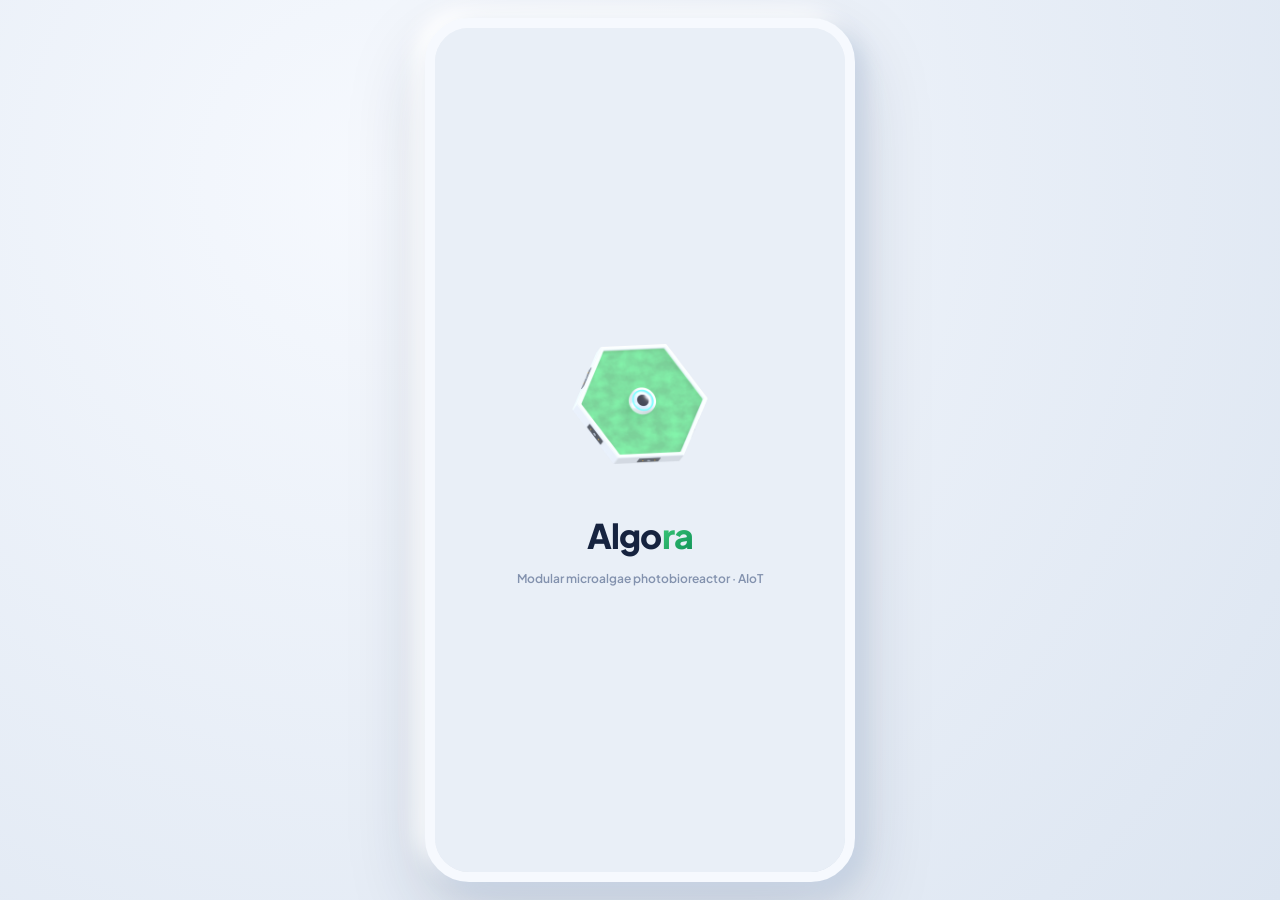
<file: app/index.html>
<!doctype html>
<html lang="id">
<head>
<meta charset="utf-8">
<meta name="viewport" content="width=device-width,initial-scale=1,viewport-fit=cover">
<meta name="theme-color" content="#E9EFF7">
<title>Algora</title>
<meta name="description" content="Algora — modular hexagon microalgae photobioreactor lamp with a self-maintaining AIoT system.">
<link rel="manifest" href="manifest.json">
<link rel="icon" href="assets/img/module.png">
<link rel="preconnect" href="https://fonts.googleapis.com">
<link href="https://fonts.googleapis.com/css2?family=Plus+Jakarta+Sans:wght@500;600;700;800&display=swap" rel="stylesheet">
<link rel="stylesheet" href="css/style.css">
</head>
<body>
<div class="phone" id="phone">

  <!-- splash -->
  <div class="splash" id="splash">
    <img src="assets/img/module.png" alt="">
    <h1><span>Algo</span><span class="alg">ra</span></h1>
    <p class="muted" data-t="tagline"></p>
  </div>

  <div class="toast" id="toast"><img src="assets/img/ic_leaf.png" alt=""><span></span></div>

  <div class="screens">
  <!-- ============ 01 HOME ============ -->
  <section class="screen active" id="s-home">
    <div class="topbar">
      <div class="brand"><div class="logo"><img src="assets/img/module.png" width="30" alt=""></div>Algora</div>
      <div class="row" style="gap:10px">
        <button class="icon-btn lang" id="langBtn">EN</button>
        <button class="icon-btn" data-go="ai"><svg class="i" viewBox="0 0 24 24"><path d="M6 8a6 6 0 1 1 12 0c0 7 3 9 3 9H3s3-2 3-9"/><path d="M10.3 21a1.94 1.94 0 0 0 3.4 0"/></svg><span class="dot"></span></button>
      </div>
    </div>
    <span class="chip-label"><i></i><span data-t="c_home"></span></span>
    <h1><span data-t="h_home1"></span><br><span class="alg" data-t="h_home2"></span></h1>
    <p class="lead" data-t="d_home"></p>

    <div class="card hero" style="margin-top:18px">
      <div class="aura-orb" style="width:220px;height:220px;left:-40px;top:-30px;background:#8CE3B0"></div>
      <div class="aura-orb" style="width:180px;height:180px;right:-40px;bottom:-60px;background:#8CC6FF"></div>
      <div class="hero-prod" style="position:relative">
        <img src="assets/img/hero_cluster.png" alt="Algora modules">
        <div>
          <div class="muted" data-t="co2_today"></div>
          <div class="kpi-big"><span id="kCO2">0</span><small>g CO₂</small></div>
          <div class="muted" style="margin-top:12px" data-t="o2_today"></div>
          <div class="kpi-big" style="font-size:26px"><span id="kO2">0</span><small>g O₂</small></div>
          <div class="pills" style="margin-top:12px"><span class="pill ok"><b></b><span id="kMods">0</span><span data-t="modules"></span></span></div>
        </div>
      </div>
    </div>

    <div class="sec-h"><h2 data-t="mode_title"></h2><span class="muted" data-t="mode_hint"></span></div>
    <div class="modes" id="modes">
      <button class="mode on" data-mode="wall"><img src="assets/img/m_wall.png" alt=""><span data-t="m_wall"></span></button>
      <button class="mode" data-mode="floor"><img src="assets/img/m_floor.png" alt=""><span data-t="m_floor"></span></button>
      <button class="mode" data-mode="lamp"><img src="assets/img/m_lamp.png" alt=""><span data-t="m_lamp"></span></button>
      <button class="mode" data-mode="roof"><img src="assets/img/m_roof.png" alt=""><span data-t="m_roof"></span></button>
    </div>

    <div class="card" style="margin-top:18px">
      <div class="row" style="gap:18px">
        <div class="gauge" id="gScore"></div>
        <div style="flex:1">
          <h2 data-t="bio_title"></h2>
          <p class="lead" style="font-size:12.5px;margin-top:4px" data-t="bio_desc"></p>
          <div class="pills" style="margin-top:10px"><span class="pill alg"><b></b><span data-t="growing"></span></span><span class="pill blue"><b></b>AI</span></div>
        </div>
      </div>
    </div>

    <div class="sec-h"><h2 data-t="live"></h2><a href="#" data-go="hive" data-t="see_all"></a></div>
    <div class="grid2" id="sensors"></div>
  </section>

  <!-- ============ 02 HIVE / MODULES ============ -->
  <section class="screen" id="s-hive">
    <span class="chip-label"><i></i><span data-t="c_hive"></span></span>
    <h1><span data-t="h_hive1"></span><br><span class="l2" data-t="h_hive2"></span></h1>
    <p class="lead" data-t="d_hive"></p>
    <div class="card hero" style="margin-top:18px;padding:12px">
      <div class="hive-wrap"><svg id="hive" viewBox="-200 -170 400 340"></svg></div>
      <div class="legend" style="margin:6px 6px 4px">
        <span><i style="background:#2FB86A"></i><span data-t="lg_ok"></span></span>
        <span><i style="background:#F5A524"></i><span data-t="lg_harvest"></span></span>
        <span><i style="background:#8CC6FF"></i><span data-t="lg_new"></span></span>
      </div>
    </div>
    <div class="grid2" style="margin-top:18px">
      <button class="btn btn-primary block" id="addMod"><svg class="i" viewBox="0 0 24 24"><path d="M12 5v14M5 12h14"/></svg><span data-t="add_mod"></span></button>
      <button class="btn block" id="scanMod"><svg class="i" viewBox="0 0 24 24"><path d="M3 7V5a2 2 0 0 1 2-2h2M17 3h2a2 2 0 0 1 2 2v2M21 17v2a2 2 0 0 1-2 2h-2M7 21H5a2 2 0 0 1-2-2v-2M7 12h10"/></svg><span data-t="scan"></span></button>
    </div>
    <div class="card" style="margin-top:18px">
      <h2 data-t="snap_title"></h2>
      <div class="tl" style="margin-top:14px">
        <div class="st done"><span class="n">1</span><h3 data-t="snap1"></h3><p data-t="snap1d"></p></div>
        <div class="st done"><span class="n">2</span><h3 data-t="snap2"></h3><p data-t="snap2d"></p></div>
        <div class="st done"><span class="n">3</span><h3 data-t="snap3"></h3><p data-t="snap3d"></p></div>
      </div>
    </div>
  </section>

  <!-- ============ 03 LIGHT ============ -->
  <section class="screen" id="s-light">
    <span class="chip-label"><i></i><span data-t="c_light"></span></span>
    <h1><span data-t="h_light1"></span><br><span class="l2" data-t="h_light2"></span></h1>
    <p class="lead" data-t="d_light"></p>
    <div class="card hero" style="margin-top:18px">
      <div class="dial" id="dial">
        <div class="ring"></div>
        <svg viewBox="0 0 220 220" width="220" height="220"><defs><linearGradient id="dg" x1="0" x2="1"><stop offset="0" stop-color="#FFC46B"/><stop offset=".5" stop-color="#FFFFFF"/><stop offset="1" stop-color="#8CC6FF"/></linearGradient></defs>
          <circle cx="110" cy="110" r="94" fill="none" stroke="url(#dg)" stroke-width="10" stroke-linecap="round" stroke-dasharray="443 1000" id="dialArc"/></svg>
        <div class="face"><div><b id="dialV">4000</b><span>KELVIN</span></div></div>
      </div>
      <div class="between" style="margin-top:8px"><span class="muted" data-t="warm"></span><span class="muted" data-t="cool"></span></div>
      <input type="range" class="range" id="cct" min="2700" max="6500" value="4000" style="margin-top:8px">
      <div class="between" style="margin-top:18px"><h3 data-t="bright"></h3><b id="briV">72%</b></div>
      <input type="range" class="range" id="bri" min="0" max="100" value="72" style="margin-top:10px">
    </div>
    <div class="sec-h"><h2 data-t="scenes"></h2></div>
    <div class="scenes" id="scenes">
      <button class="scene on" data-k="4000" data-b="72"><i style="background:#fff;color:#BFD8FF"></i><span data-t="sc_focus"></span></button>
      <button class="scene" data-k="2900" data-b="45"><i style="background:#FFD9A0;color:#FFC46B"></i><span data-t="sc_relax"></span></button>
      <button class="scene" data-k="6500" data-b="100"><i style="background:#D7F7E4;color:#43D17E"></i><span data-t="sc_grow"></span></button>
      <button class="scene" data-k="2700" data-b="8"><i style="background:#8392AE;color:#4A5A7A"></i><span data-t="sc_night"></span></button>
    </div>
    <div class="card" style="margin-top:18px">
      <div class="li"><div class="ic"><img src="assets/img/ic_leaf.png" alt=""></div><div class="t"><h3 data-t="photo"></h3><p data-t="photo_d"></p></div><button class="toggle on" data-tg></button></div>
      <div class="li"><div class="ic"><img src="assets/img/ic_ai.png" alt=""></div><div class="t"><h3 data-t="circ"></h3><p data-t="circ_d"></p></div><button class="toggle on" data-tg></button></div>
      <div class="li"><div class="ic"><img src="assets/img/ic_bolt.png" alt=""></div><div class="t"><h3 data-t="presence"></h3><p data-t="presence_d"></p></div><button class="toggle" data-tg></button></div>
    </div>
  </section>

  <!-- ============ 04 SELF-CARE ============ -->
  <section class="screen" id="s-care">
    <span class="chip-label"><i></i><span data-t="c_care"></span></span>
    <h1><span data-t="h_care1"></span><br><span class="alg" data-t="h_care2"></span></h1>
    <p class="lead" data-t="d_care"></p>
    <div class="grid3" style="margin-top:18px">
      <div class="card sm"><div class="tank"><i id="tNut" style="background:linear-gradient(#8CC6FF,#2F7BFF)"></i><b id="tNutV">78%</b></div><p class="muted" style="margin-top:8px;text-align:center" data-t="t_nut"></p></div>
      <div class="card sm"><div class="tank"><i id="tWat" style="background:linear-gradient(#DDEBFF,#8CC6FF)"></i><b id="tWatV">64%</b></div><p class="muted" style="margin-top:8px;text-align:center" data-t="t_water"></p></div>
      <div class="card sm"><div class="tank"><i id="tHar" style="background:linear-gradient(#7DFFA0,#0E8F55)"></i><b id="tHarV">41%</b></div><p class="muted" style="margin-top:8px;text-align:center" data-t="t_harv"></p></div>
    </div>
    <div class="card" style="margin-top:18px">
      <div class="between"><h2 data-t="today"></h2><span class="pill ok"><b></b>AUTO</span></div>
      <div class="tl" style="margin-top:16px" id="careTL"></div>
    </div>
    <button class="btn btn-alg block" style="margin-top:18px" id="harvestBtn"><img src="assets/img/ic_leaf.png" width="26" alt=""><span data-t="harvest_now"></span></button>
  </section>

  <!-- ============ 05 AI ============ -->
  <section class="screen" id="s-ai">
    <span class="chip-label"><i></i><span data-t="c_ai"></span></span>
    <h1><span data-t="h_ai1"></span><br><span class="l2" data-t="h_ai2"></span></h1>
    <p class="lead" data-t="d_ai"></p>
    <div class="card hero chart" style="margin-top:18px">
      <div class="between"><h2 data-t="forecast"></h2><span class="pill blue"><b></b>7d</span></div>
      <svg id="chart" viewBox="0 0 340 170" preserveAspectRatio="none"></svg>
      <div class="legend" style="margin-top:6px"><span><i style="background:#2FB86A"></i><span data-t="lg_od"></span></span><span><i style="background:#2F7BFF"></i><span data-t="lg_pred"></span></span></div>
    </div>
    <div class="grid2" style="margin-top:16px">
      <div class="card sm sensor"><div class="ic"><img src="assets/img/ic_leaf.png" alt=""></div><div class="v" id="aiHarv">2.4<small data-t="days"></small></div><p class="muted" data-t="next_harv"></p></div>
      <div class="card sm sensor"><div class="ic"><img src="assets/img/ic_co2.png" alt=""></div><div class="v" id="aiYear">38<small>kg</small></div><p class="muted" data-t="co2_year"></p></div>
    </div>
    <div class="sec-h"><h2 data-t="insights"></h2></div>
    <div class="card" id="insights"></div>
  </section>
  </div>

  <!-- bottom nav -->
  <nav class="nav" id="nav">
    <button data-go="home" class="on"><span class="b"><svg class="i" viewBox="0 0 24 24"><path d="M3 10.5 12 3l9 7.5V20a1 1 0 0 1-1 1h-5v-6H9v6H4a1 1 0 0 1-1-1z"/></svg></span><span data-t="n_home"></span></button>
    <button data-go="hive"><span class="b"><svg class="i" viewBox="0 0 24 24"><path d="M12 2.5 20.2 7.2v9.6L12 21.5 3.8 16.8V7.2z"/><path d="M12 8.5 15 10.2v3.6L12 15.5 9 13.8v-3.6z"/></svg></span><span data-t="n_hive"></span></button>
    <button data-go="light"><span class="b"><svg class="i" viewBox="0 0 24 24"><path d="M9 18h6M10 21h4M12 3a6 6 0 0 0-3.5 10.9c.6.5 1 1.2 1 2V16h5v-.1c0-.8.4-1.5 1-2A6 6 0 0 0 12 3z"/></svg></span><span data-t="n_light"></span></button>
    <button data-go="care"><span class="b"><svg class="i" viewBox="0 0 24 24"><path d="M12 2.7C8 7.5 6 10.8 6 14a6 6 0 0 0 12 0c0-3.2-2-6.5-6-11.3z"/><path d="m9.5 14.5 1.8 1.8 3.5-3.6"/></svg></span><span data-t="n_care"></span></button>
    <button data-go="ai"><span class="b"><svg class="i" viewBox="0 0 24 24"><rect x="5" y="7" width="14" height="12" rx="3"/><path d="M12 3v4M9 12h.01M15 12h.01M9.5 15.5h5M2.5 12h2.5M19 12h2.5"/></svg></span><span>AI</span></button>
  </nav>

  <!-- module sheet -->
  <div class="scrim" id="scrim"></div>
  <div class="sheet" id="sheet">
    <div class="grab"></div>
    <div class="between"><div><span class="chip-label"><i></i><span id="shId">A-01</span></span><h1 style="font-size:22px;margin-top:10px" id="shTitle"></h1></div>
      <img src="assets/img/module.png" width="96" alt=""></div>
    <div class="grid2" style="margin-top:12px" id="shSensors"></div>
    <div class="card" style="margin-top:16px">
      <div class="li"><div class="ic"><img src="assets/img/ic_bolt.png" alt=""></div><div class="t"><h3 data-t="link"></h3><p id="shLink"></p></div><span class="pill ok"><b></b>6/6</span></div>
      <div class="li"><div class="ic"><img src="assets/img/ic_drop.png" alt=""></div><div class="t"><h3 data-t="flow"></h3><p id="shFlow"></p></div><span class="pill blue"><b></b>OK</span></div>
    </div>
    <button class="btn btn-primary block" style="margin-top:16px" id="shClose" data-t="close"></button>
  </div>
</div>
<script src="js/app.js"></script>
</body>
</html>
</file>
<file: app/css/style.css>
/* ALGORA — neumorph white-blue design tokens (shared with Blender/PIL constants) */
:root{
  --bg:#E9EFF7; --bg-2:#F3F6FB; --sd:#C6D2E3; --sl:#FFFFFF;
  --ink:#16233F; --ink-2:#4A5A7A; --muted:#8392AE;
  --blue:#2F7BFF; --deep:#1646D6; --sky:#8CC6FF; --ice:#DDEBFF; --aqua:#2A9FCB;
  --algae:#2FB86A; --algae-2:#0E6B3A; --algae-ice:#DDF6E6;
  --ok:#19B97A; --warn:#F5A524; --bad:#F04461;
  --r-lg:28px; --r-md:20px; --r-sm:14px;
  --raise:9px 9px 20px var(--sd),-9px -9px 20px var(--sl);
  --raise-sm:5px 5px 12px var(--sd),-5px -5px 12px var(--sl);
  --inset:inset 5px 5px 11px var(--sd),inset -5px -5px 11px var(--sl);
  --aura:0 14px 40px rgba(47,123,255,.22),0 0 0 1px rgba(255,255,255,.9) inset;
  --grad:linear-gradient(135deg,#2F7BFF,#1646D6);
  --grad-algae:linear-gradient(135deg,#43D17E,#0E8F55);
  --ease:cubic-bezier(.22,1,.36,1);
  --font:"Plus Jakarta Sans","Segoe UI",system-ui,sans-serif;
}
*{box-sizing:border-box;margin:0;padding:0;-webkit-tap-highlight-color:transparent}
html,body{height:100%}
body{background:var(--bg);color:var(--ink);font-family:var(--font);display:flex;justify-content:center;
  -webkit-font-smoothing:antialiased;overflow:hidden}
button{font:inherit;color:inherit;border:0;background:none;cursor:pointer}
img{display:block;max-width:100%}

/* ---------- shell ---------- */
.phone{position:relative;width:100%;max-width:430px;height:100%;overflow:hidden;background:var(--bg)}
.screens{position:absolute;inset:0;bottom:0}
.screen{position:absolute;inset:0;overflow-y:auto;overflow-x:hidden;padding:18px 18px 120px;
  opacity:0;transform:translateX(24px);pointer-events:none;transition:opacity .45s var(--ease),transform .55s var(--ease);
  scrollbar-width:none}
.screen::-webkit-scrollbar{display:none}
.screen.active{opacity:1;transform:none;pointer-events:auto}
.screen.left{transform:translateX(-24px)}

/* ---------- typography ---------- */
.chip-label{display:inline-flex;align-items:center;gap:6px;font-size:11px;font-weight:800;letter-spacing:.12em;
  text-transform:uppercase;color:var(--blue);background:var(--bg);box-shadow:var(--raise-sm);
  padding:7px 12px;border-radius:999px}
.chip-label i{width:6px;height:6px;border-radius:50%;background:var(--grad);box-shadow:0 0 8px var(--blue)}
h1{font-size:28px;line-height:1.08;font-weight:800;letter-spacing:-.02em;margin:14px 0 6px}
h1 .l2,.grad-text{background:var(--grad);-webkit-background-clip:text;background-clip:text;color:transparent}
h1 .alg{background:var(--grad-algae);-webkit-background-clip:text;background-clip:text;color:transparent}
h2{font-size:17px;font-weight:800;letter-spacing:-.01em}
h3{font-size:14px;font-weight:700}
p.lead{font-size:13.5px;font-weight:500;color:var(--ink-2);line-height:1.5}
.muted{color:var(--muted);font-size:12px;font-weight:600}
.sec-h{display:flex;align-items:center;justify-content:space-between;margin:24px 2px 12px}
.sec-h a{font-size:12px;font-weight:700;color:var(--blue);text-decoration:none}

/* ---------- top bar ---------- */
.topbar{display:flex;align-items:center;justify-content:space-between;margin-bottom:6px}
.brand{display:flex;align-items:center;gap:10px;font-weight:800;font-size:18px;letter-spacing:-.01em}
.brand .logo{width:38px;height:38px;border-radius:12px;background:var(--bg);box-shadow:var(--raise-sm);display:grid;place-items:center}
.icon-btn{width:42px;height:42px;border-radius:14px;background:var(--bg);box-shadow:var(--raise-sm);display:grid;place-items:center;position:relative;transition:transform .2s var(--ease)}
.icon-btn:active{transform:scale(.94)}
.icon-btn .dot{position:absolute;top:9px;right:10px;width:8px;height:8px;border-radius:50%;background:var(--warn);box-shadow:0 0 0 2px var(--bg)}
.lang{font-size:11px;font-weight:800;color:var(--blue)}
svg.i{width:20px;height:20px;stroke:currentColor;fill:none;stroke-width:2;stroke-linecap:round;stroke-linejoin:round}

/* ---------- cards ---------- */
.card{background:linear-gradient(160deg,#F6F9FE,var(--bg));border-radius:var(--r-lg);box-shadow:var(--raise);padding:18px;position:relative}
.card.hero{box-shadow:var(--aura),var(--raise);overflow:hidden}
.card.sm{border-radius:var(--r-md);padding:14px}
.grid2{display:grid;grid-template-columns:1fr 1fr;gap:14px}
.grid3{display:grid;grid-template-columns:repeat(3,1fr);gap:12px}
.row{display:flex;align-items:center;gap:12px}
.between{display:flex;align-items:center;justify-content:space-between}
.stack>*+*{margin-top:14px}

/* hero product */
.hero-prod{display:grid;grid-template-columns:1.1fr 1fr;align-items:center;gap:6px;min-height:190px}
.hero-prod img{width:118%;margin-left:-14%;filter:drop-shadow(0 18px 24px rgba(30,80,160,.25));animation:float 6s ease-in-out infinite}
@keyframes float{50%{transform:translateY(-8px)}}
.aura-orb{position:absolute;border-radius:50%;filter:blur(30px);opacity:.55;pointer-events:none}
.kpi-big{font-size:34px;font-weight:800;letter-spacing:-.03em;line-height:1}
.kpi-big small{font-size:14px;color:var(--ink-2);font-weight:700;margin-left:3px}

/* pills / status */
.pill{display:inline-flex;align-items:center;gap:6px;font-size:11.5px;font-weight:700;padding:6px 11px;border-radius:999px;background:var(--bg);box-shadow:var(--raise-sm);color:var(--ink-2)}
.pill.ok{color:var(--ok)} .pill.warn{color:var(--warn)} .pill.blue{color:var(--blue)} .pill.alg{color:var(--algae)}
.pill b{width:7px;height:7px;border-radius:50%;background:currentColor;box-shadow:0 0 8px currentColor}
.pills{display:flex;flex-wrap:wrap;gap:8px}

/* mode segmented */
.modes{display:grid;grid-template-columns:repeat(4,1fr);gap:10px}
.mode{display:flex;flex-direction:column;align-items:center;gap:6px;padding:12px 4px 10px;border-radius:var(--r-md);background:var(--bg);box-shadow:var(--raise-sm);font-size:11.5px;font-weight:700;color:var(--ink-2);transition:all .3s var(--ease)}
.mode img{width:46px;height:46px;object-fit:contain}
.mode.on{color:#fff;background:var(--grad);box-shadow:0 10px 24px rgba(47,123,255,.35)}
.mode.on img{filter:drop-shadow(0 4px 6px rgba(0,0,0,.2))}

/* sensors */
.sensor .v{font-size:24px;font-weight:800;letter-spacing:-.02em;margin:6px 0 2px}
.sensor .v small{font-size:12px;color:var(--muted);font-weight:700;margin-left:2px}
.sensor .ic{width:36px;height:36px;border-radius:12px;display:grid;place-items:center;background:var(--bg);box-shadow:var(--raise-sm);color:var(--blue)}
.sensor .ic img{width:30px}
.bar{height:8px;border-radius:99px;box-shadow:var(--inset);overflow:hidden;margin-top:10px}
.bar i{display:block;height:100%;border-radius:99px;background:var(--grad);transition:width 1s var(--ease)}
.bar.alg i{background:var(--grad-algae)}

/* gauge */
.gauge{position:relative;width:132px;height:132px}
.gauge svg{transform:rotate(-90deg)}
.gauge .c{position:absolute;inset:0;display:grid;place-items:center;text-align:center}
.gauge .c b{font-size:32px;font-weight:800;letter-spacing:-.03em;display:block;line-height:1}
.gauge .c span{font-size:10.5px;font-weight:800;color:var(--muted);letter-spacing:.08em;text-transform:uppercase}

/* honeycomb */
.hive-wrap{position:relative;border-radius:var(--r-lg);overflow:hidden}
#hive{width:100%;height:auto;display:block;touch-action:manipulation}
#hive .cell{cursor:pointer;transition:transform .35s var(--ease)}
#hive .cell:hover{transform:translateY(-2px)}
#hive .cell.new{animation:pop .7s var(--ease)}
@keyframes pop{0%{transform:scale(.3);opacity:0}70%{transform:scale(1.08)}100%{transform:none;opacity:1}}
.legend{display:flex;gap:14px;flex-wrap:wrap;font-size:11.5px;font-weight:700;color:var(--ink-2)}
.legend span{display:inline-flex;align-items:center;gap:6px}
.legend i{width:12px;height:12px;border-radius:4px}

/* buttons */
.btn{display:inline-flex;align-items:center;justify-content:center;gap:8px;height:48px;padding:0 20px;border-radius:999px;font-weight:800;font-size:14px;background:var(--bg);box-shadow:var(--raise-sm);color:var(--ink);transition:transform .2s var(--ease)}
.btn:active{transform:scale(.97)}
.btn-primary{background:var(--grad);color:#fff;box-shadow:0 10px 24px rgba(47,123,255,.35)}
.btn-alg{background:var(--grad-algae);color:#fff;box-shadow:0 10px 24px rgba(25,185,122,.35)}
.btn.block{width:100%}

/* toggle */
.toggle{width:52px;height:30px;border-radius:99px;box-shadow:var(--inset);position:relative;flex:none;transition:background .3s}
.toggle::after{content:"";position:absolute;top:4px;left:4px;width:22px;height:22px;border-radius:50%;background:linear-gradient(145deg,#fff,#E3EAF4);box-shadow:2px 2px 6px var(--sd);transition:transform .35s var(--ease)}
.toggle.on{background:var(--grad);box-shadow:0 6px 14px rgba(47,123,255,.35)}
.toggle.on::after{transform:translateX(22px)}

/* slider */
.range{-webkit-appearance:none;appearance:none;width:100%;height:10px;border-radius:99px;box-shadow:var(--inset);background:transparent;outline:none}
.range::-webkit-slider-thumb{-webkit-appearance:none;width:26px;height:26px;border-radius:50%;background:var(--grad);box-shadow:0 6px 14px rgba(47,123,255,.45),0 0 0 4px #fff}
.range::-moz-range-thumb{width:26px;height:26px;border-radius:50%;background:var(--grad);border:4px solid #fff}

/* dial */
.dial{position:relative;width:220px;height:220px;margin:6px auto 4px;border-radius:50%;background:var(--bg);box-shadow:var(--raise)}
.dial .ring{position:absolute;inset:16px;border-radius:50%;box-shadow:var(--inset)}
.dial svg{position:absolute;inset:0;transform:rotate(135deg)}
.dial .face{position:absolute;inset:44px;border-radius:50%;background:linear-gradient(145deg,#F8FAFE,#E2E9F3);box-shadow:var(--raise-sm);display:grid;place-items:center;text-align:center}
.dial .face b{font-size:38px;font-weight:800;letter-spacing:-.03em;display:block;line-height:1}
.dial .face span{font-size:11px;font-weight:800;color:var(--muted);letter-spacing:.08em}
.scenes{display:grid;grid-template-columns:repeat(4,1fr);gap:10px}
.scene{padding:12px 4px;border-radius:var(--r-md);background:var(--bg);box-shadow:var(--raise-sm);text-align:center;font-size:11.5px;font-weight:700;color:var(--ink-2)}
.scene i{display:block;width:28px;height:28px;border-radius:50%;margin:0 auto 6px;box-shadow:0 0 14px currentColor}
.scene.on{box-shadow:var(--aura),var(--raise-sm);color:var(--ink)}

/* timeline */
.tl{position:relative;padding-left:44px}
.tl::before{content:"";position:absolute;left:17px;top:8px;bottom:8px;width:3px;border-radius:3px;box-shadow:var(--inset)}
.tl .st{position:relative;padding:4px 0 18px}
.tl .st .n{position:absolute;left:-44px;top:0;width:36px;height:36px;border-radius:50%;display:grid;place-items:center;font-size:13px;font-weight:800;background:var(--bg);box-shadow:var(--raise-sm);color:var(--muted)}
.tl .st.done .n{background:var(--grad-algae);color:#fff;box-shadow:0 6px 14px rgba(25,185,122,.35)}
.tl .st.run .n{background:var(--grad);color:#fff;box-shadow:0 6px 14px rgba(47,123,255,.4);animation:pulse 1.6s infinite}
@keyframes pulse{50%{box-shadow:0 0 0 8px rgba(47,123,255,.12),0 6px 14px rgba(47,123,255,.4)}}
.tl .st h3{display:flex;justify-content:space-between;gap:8px}
.tl .st h3 em{font-style:normal;font-size:11px;color:var(--muted);font-weight:700}
.tl .st p{font-size:12.5px;color:var(--ink-2);font-weight:500;margin-top:3px;line-height:1.45}

/* tanks */
.tank{height:110px;width:100%;border-radius:18px;box-shadow:var(--inset);position:relative;overflow:hidden}
.tank i{position:absolute;left:0;right:0;bottom:0;border-radius:0 0 18px 18px;transition:height 1s var(--ease)}
.tank i::before{content:"";position:absolute;left:-50%;right:-50%;top:-8px;height:16px;border-radius:45%;background:inherit;animation:wave 4s linear infinite;opacity:.8}
@keyframes wave{to{transform:translateX(25%) rotate(4deg)}}
.tank b{position:absolute;inset:0;display:grid;place-items:center;font-size:18px;font-weight:800;color:var(--ink);z-index:2}

/* chart */
.chart svg{width:100%;height:170px;display:block;overflow:visible}
.chart .ax{font-size:10px;fill:var(--muted);font-weight:700}

/* list rows */
.li{display:flex;align-items:center;gap:12px;padding:12px 0;border-bottom:1px solid rgba(131,146,174,.15)}
.li:last-child{border-bottom:0}
.li .ic{width:40px;height:40px;border-radius:14px;flex:none;display:grid;place-items:center;background:var(--bg);box-shadow:var(--raise-sm);color:var(--blue)}
.li .ic img{width:32px}
.li .t{flex:1;min-width:0}
.li .t h3{font-size:13.5px}
.li .t p{font-size:12px;color:var(--muted);font-weight:600;margin-top:2px}

/* bottom nav */
.nav{position:absolute;left:14px;right:14px;bottom:14px;height:72px;border-radius:26px;background:rgba(233,239,247,.92);backdrop-filter:blur(14px);
  box-shadow:var(--raise);display:grid;grid-template-columns:repeat(5,1fr);align-items:center;z-index:20}
.nav button{display:flex;flex-direction:column;align-items:center;gap:4px;font-size:10.5px;font-weight:700;color:var(--muted);transition:color .3s}
.nav button .b{width:40px;height:32px;border-radius:12px;display:grid;place-items:center;transition:all .35s var(--ease)}
.nav button.on{color:var(--blue)}
.nav button.on .b{background:var(--grad);color:#fff;box-shadow:0 8px 18px rgba(47,123,255,.4)}

/* sheet */
.scrim{position:absolute;inset:0;background:rgba(22,35,63,.25);backdrop-filter:blur(3px);opacity:0;pointer-events:none;transition:opacity .35s;z-index:30}
.scrim.on{opacity:1;pointer-events:auto}
.sheet{position:absolute;left:0;right:0;bottom:0;max-height:86%;overflow-y:auto;background:var(--bg);border-radius:30px 30px 0 0;padding:12px 18px 30px;
  transform:translateY(105%);transition:transform .5s var(--ease);z-index:31;box-shadow:0 -20px 40px rgba(22,35,63,.15)}
.sheet.on{transform:none}
.sheet .grab{width:44px;height:5px;border-radius:5px;background:var(--sd);margin:2px auto 14px}

/* toast */
.toast{position:absolute;left:50%;top:16px;transform:translate(-50%,-140%);z-index:40;background:var(--bg);box-shadow:var(--aura),var(--raise);border-radius:18px;padding:12px 16px;
  display:flex;align-items:center;gap:10px;font-size:13px;font-weight:700;width:calc(100% - 36px);transition:transform .5s var(--ease)}
.toast.on{transform:translate(-50%,0)}
.toast img{width:34px}

/* onboarding/splash */
.splash{position:absolute;inset:0;z-index:50;background:var(--bg);display:flex;flex-direction:column;align-items:center;justify-content:center;gap:10px;transition:opacity .6s,visibility .6s}
.splash.off{opacity:0;visibility:hidden}
.splash img{width:180px;animation:float 4s ease-in-out infinite}
.splash h1{font-size:34px}

@media (min-width:600px){
  body{align-items:center;background:radial-gradient(circle at 30% 20%,#F6F9FE,#DCE5F1)}
  .phone{height:min(900px,96vh);border-radius:44px;box-shadow:var(--raise),0 30px 80px rgba(22,35,63,.18);border:10px solid #F6F9FE}
}
</file>
